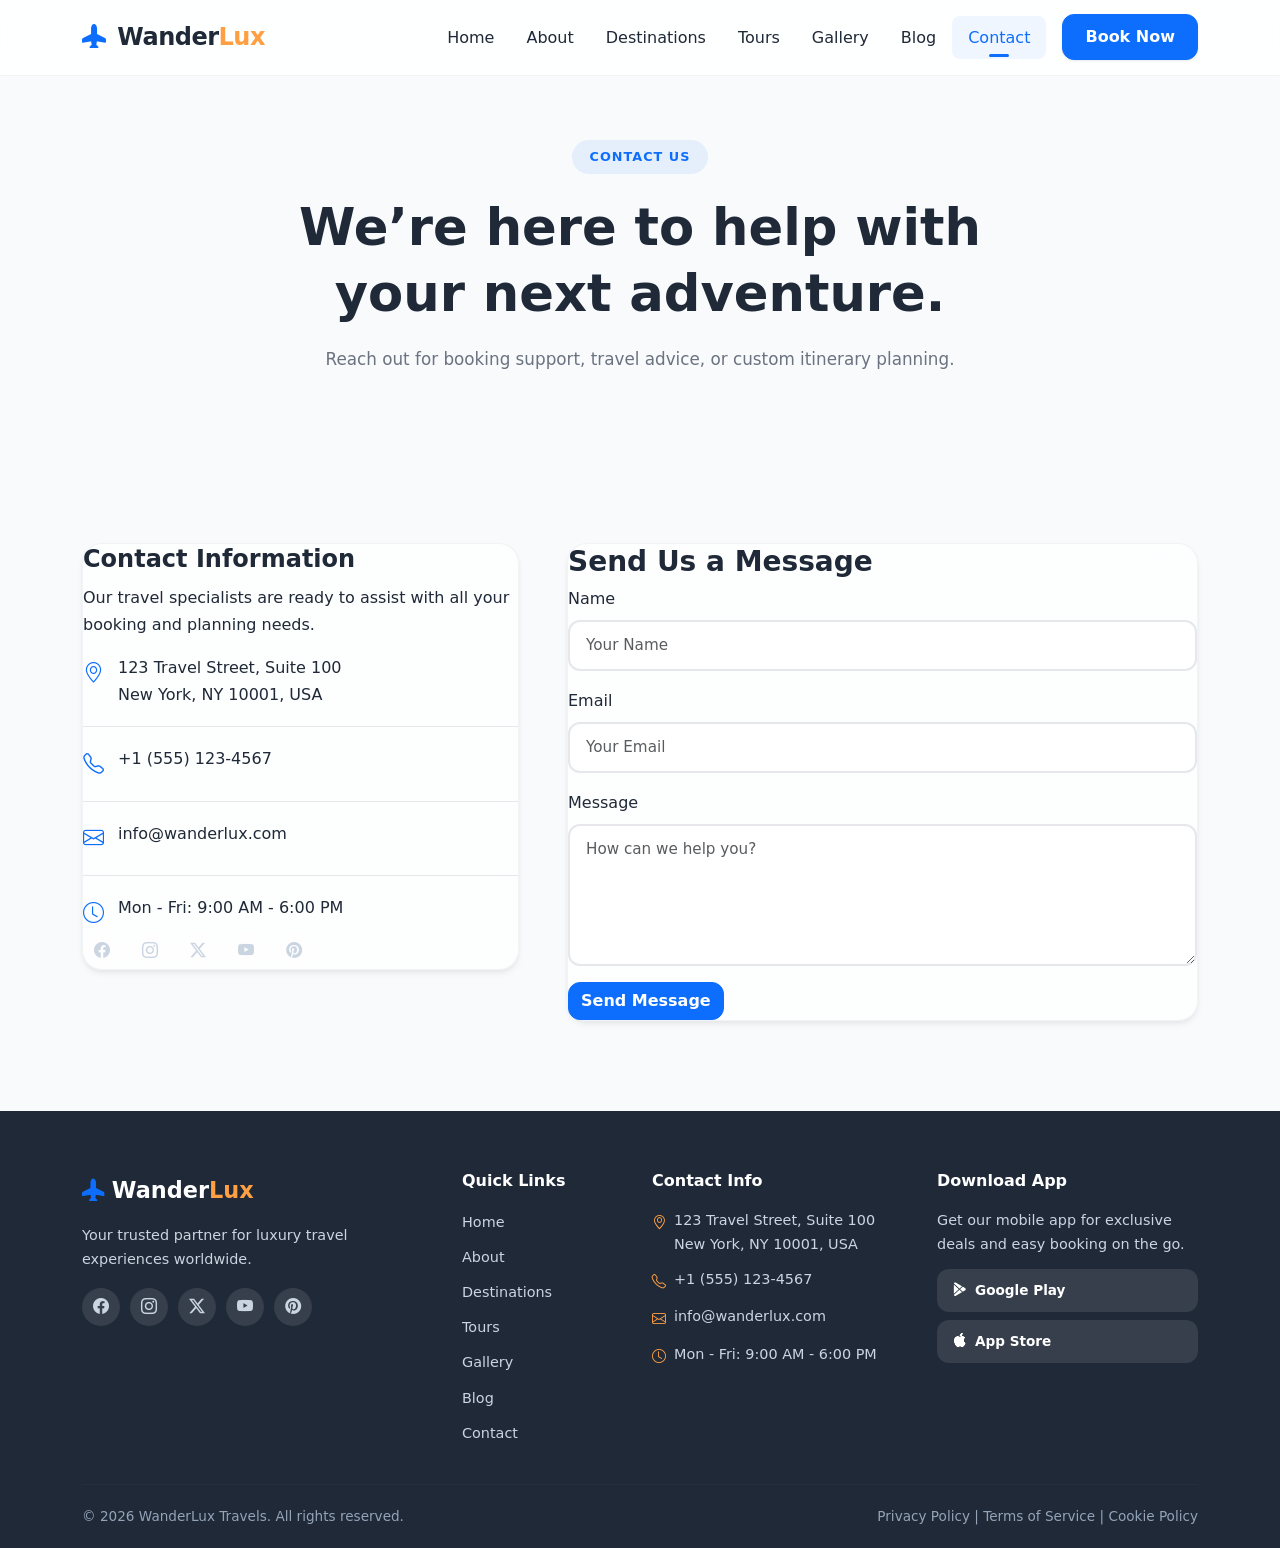
<file: contact.html>
<!DOCTYPE html>
<html lang="en">
<head>
    <meta charset="UTF-8">
    <meta name="viewport" content="width=device-width, initial-scale=1.0">
    <meta name="description" content="Contact WanderLux Travels for travel planning, bookings, and support.">
    <meta name="keywords" content="travel contact, WanderLux, travel support, booking inquiry">
    <meta name="author" content="WanderLux Travels">
    <title>Contact | WanderLux Travels</title>
    <link rel="icon" href="favicon.svg" type="image/svg+xml">
    <link href="https://cdn.jsdelivr.net/npm/bootstrap@5.3.2/dist/css/bootstrap.min.css" rel="stylesheet">
    <link href="https://cdn.jsdelivr.net/npm/bootstrap-icons@1.11.3/font/bootstrap-icons.css" rel="stylesheet">
    <link href="https://unpkg.com/aos@2.3.1/dist/aos.css" rel="stylesheet">
    <link href="style.css" rel="stylesheet">
</head>
<body>
    <nav class="navbar navbar-expand-lg fixed-top" id="mainNavbar">
        <div class="container">
            <a class="navbar-brand" href="index.html">
                <i class="bi bi-airplane-fill"></i> Wander<span>Lux</span>
            </a>
            <button class="navbar-toggler" type="button" data-bs-toggle="collapse" data-bs-target="#navbarContent"
            aria-controls="navbarContent" aria-expanded="false" aria-label="Toggle navigation">
                <span class="navbar-toggler-icon"></span>
            </button>
            <div class="collapse navbar-collapse" id="navbarContent">
                <ul class="navbar-nav ms-auto mb-2 mb-lg-0">
                    <li class="nav-item"><a class="nav-link" href="index.html">Home</a></li>
                    <li class="nav-item"><a class="nav-link" href="about.html">About</a></li>
                    <li class="nav-item"><a class="nav-link" href="destinations.html">Destinations</a></li>
                    <li class="nav-item"><a class="nav-link" href="tours.html">Tours</a></li>
                    <li class="nav-item"><a class="nav-link" href="gallery.html">Gallery</a></li>
                    <li class="nav-item"><a class="nav-link" href="blog.html">Blog</a></li>
                    <li class="nav-item"><a class="nav-link active" href="contact.html">Contact</a></li>
                </ul>
                <a href="tours.html" class="btn btn-primary ms-lg-3 btn-nav-book">Book Now</a>
            </div>
        </div>
    </nav>

    <section class="page-header contact-header">
        <div class="container">
            <div class="header-content text-center" data-aos="fade-up">
                <span class="section-badge">Contact Us</span>
                <h1>We’re here to help with your next adventure.</h1>
                <p>Reach out for booking support, travel advice, or custom itinerary planning.</p>
            </div>
        </div>
    </section>

    <section class="section-padding contact-section">
        <div class="container">
            <div class="row g-5">
                <div class="col-lg-5" data-aos="fade-right">
                    <div class="contact-info glass-card">
                        <h4>Contact Information</h4>
                        <p>Our travel specialists are ready to assist with all your booking and planning needs.</p>
                        <ul class="contact-info-list">
                            <li><i class="bi bi-geo-alt"></i> 123 Travel Street, Suite 100<br>New York, NY 10001, USA</li>
                            <li><i class="bi bi-telephone"></i> +1 (555) 123-4567</li>
                            <li><i class="bi bi-envelope"></i> info@wanderlux.com</li>
                            <li><i class="bi bi-clock"></i> Mon - Fri: 9:00 AM - 6:00 PM</li>
                        </ul>
                        <div class="footer-social">
                            <a href="#"><i class="bi bi-facebook"></i></a>
                            <a href="#"><i class="bi bi-instagram"></i></a>
                            <a href="#"><i class="bi bi-twitter-x"></i></a>
                            <a href="#"><i class="bi bi-youtube"></i></a>
                            <a href="#"><i class="bi bi-pinterest"></i></a>
                        </div>
                    </div>
                </div>
                <div class="col-lg-7" data-aos="fade-left">
                    <div class="contact-form glass-card contact-form-wrapper">
                        <h3>Send Us a Message</h3>
                        <form>
                            <div class="mb-3">
                                <label class="form-label">Name</label>
                                <input type="text" class="form-control" placeholder="Your Name" required>
                            </div>
                            <div class="mb-3">
                                <label class="form-label">Email</label>
                                <input type="email" class="form-control" placeholder="Your Email" required>
                            </div>
                            <div class="mb-3">
                                <label class="form-label">Message</label>
                                <textarea class="form-control" rows="5" placeholder="How can we help you?" required></textarea>
                            </div>
                            <button type="submit" class="btn btn-primary">Send Message</button>
                        </form>
                    </div>
                </div>
            </div>
        </div>
    </section>

    <footer class="site-footer">
        <div class="container">
            <div class="row g-4">
                <div class="col-lg-4 col-md-6">
                    <div class="footer-brand">
                        <i class="bi bi-airplane-fill"></i> Wander<span>Lux</span>
                    </div>
                    <p class="footer-about">Your trusted partner for luxury travel experiences worldwide.</p>
                    <div class="footer-social">
                        <a href="#"><i class="bi bi-facebook"></i></a>
                        <a href="#"><i class="bi bi-instagram"></i></a>
                        <a href="#"><i class="bi bi-twitter-x"></i></a>
                        <a href="#"><i class="bi bi-youtube"></i></a>
                        <a href="#"><i class="bi bi-pinterest"></i></a>
                    </div>
                </div>
                <div class="col-lg-2 col-md-6">
                    <h6>Quick Links</h6>
                    <ul class="footer-links">
                        <li><a href="index.html">Home</a></li>
                        <li><a href="about.html">About</a></li>
                        <li><a href="destinations.html">Destinations</a></li>
                        <li><a href="tours.html">Tours</a></li>
                        <li><a href="gallery.html">Gallery</a></li>
                        <li><a href="blog.html">Blog</a></li>
                        <li><a href="contact.html">Contact</a></li>
                    </ul>
                </div>
                <div class="col-lg-3 col-md-6">
                    <h6>Contact Info</h6>
                    <ul class="footer-contact">
                        <li><i class="bi bi-geo-alt"></i> 123 Travel Street, Suite 100<br>New York, NY 10001, USA</li>
                        <li><i class="bi bi-telephone"></i> +1 (555) 123-4567</li>
                        <li><i class="bi bi-envelope"></i> info@wanderlux.com</li>
                        <li><i class="bi bi-clock"></i> Mon - Fri: 9:00 AM - 6:00 PM</li>
                    </ul>
                </div>
                <div class="col-lg-3 col-md-6">
                    <h6>Download App</h6>
                    <p class="footer-app-text">Get our mobile app for exclusive deals and easy booking on the go.</p>
                    <div class="app-buttons">
                        <a href="#" class="app-btn"><i class="bi bi-google-play"></i> Google Play</a>
                        <a href="#" class="app-btn"><i class="bi bi-apple"></i> App Store</a>
                    </div>
                </div>
            </div>
            <hr class="footer-divider">
            <div class="row">
                <div class="col-md-6">
                    <p class="footer-copy">&copy; 2026 WanderLux Travels. All rights reserved.</p>
                </div>
                <div class="col-md-6 text-md-end">
                    <p class="footer-copy">
                        <a href="#">Privacy Policy</a> | <a href="#">Terms of Service</a> | <a href="#">Cookie Policy</a>
                    </p>
                </div>
            </div>
        </div>
    </footer>

    <script src="https://cdn.jsdelivr.net/npm/bootstrap@5.3.2/dist/js/bootstrap.bundle.min.js"></script>
    <script src="https://unpkg.com/aos@2.3.1/dist/aos.js"></script>
    <script>
        AOS.init({ once: true });
    </script>
</body>
</html>
</file>
<file: style.css>
/* =============================================
   WanderLux Travels - Main Stylesheet
   Premium Travel Agency Design
   ============================================= */

/* CSS Custom Properties */
:root {
    --primary: #0d6efd;
    --primary-dark: #0b5ed7;
    --primary-light: #3d8bfd;
    --secondary: #00b894;
    --secondary-dark: #00a381;
    --accent: #ff9f43;
    --accent-dark: #f08c30;
    --bg: #f8fafc;
    --bg-dark: #1f2937;
    --text: #1f2937;
    --text-light: #6b7280;
    --text-white: #ffffff;
    --border: #e5e7eb;
    --shadow-sm: 0 1px 3px rgba(0, 0, 0, 0.06), 0 1px 2px rgba(0, 0, 0, 0.04);
    --shadow: 0 4px 6px rgba(0, 0, 0, 0.05), 0 2px 4px rgba(0, 0, 0, 0.04);
    --shadow-md: 0 10px 25px rgba(0, 0, 0, 0.08), 0 4px 10px rgba(0, 0, 0, 0.05);
    --shadow-lg: 0 20px 50px rgba(0, 0, 0, 0.1), 0 8px 20px rgba(0, 0, 0, 0.06);
    --shadow-xl: 0 25px 60px rgba(0, 0, 0, 0.12), 0 10px 30px rgba(0, 0, 0, 0.08);
    --radius-sm: 8px;
    --radius: 12px;
    --radius-lg: 16px;
    --radius-xl: 20px;
    --radius-2xl: 24px;
    --transition: 0.3s cubic-bezier(0.4, 0, 0.2, 1);
    --transition-fast: 0.2s cubic-bezier(0.4, 0, 0.2, 1);
    --transition-slow: 0.5s cubic-bezier(0.4, 0, 0.2, 1);
}

/* Base Styles */
*,
*::before,
*::after {
    box-sizing: border-box;
}

html {
    scroll-behavior: smooth;
    font-size: 16px;
}

body {
    font-family: 'Segoe UI', system-ui, -apple-system, BlinkMacSystemFont, 'Helvetica Neue', Arial, sans-serif;
    color: var(--text);
    background-color: var(--bg);
    line-height: 1.7;
    overflow-x: hidden;
    -webkit-font-smoothing: antialiased;
    -moz-osx-font-smoothing: grayscale;
}

h1, h2, h3, h4, h5, h6 {
    font-weight: 700;
    line-height: 1.3;
    color: var(--text);
}

a {
    color: var(--primary);
    text-decoration: none;
    transition: color var(--transition-fast);
}

a:hover {
    color: var(--primary-dark);
}

img {
    max-width: 100%;
    height: auto;
    display: block;
}

/* =============================================
   Loading Screen
   ============================================= */
.loader-wrapper {
    position: fixed;
    top: 0;
    left: 0;
    width: 100%;
    height: 100%;
    background: #ffffff;
    display: flex;
    align-items: center;
    justify-content: center;
    z-index: 99999;
    transition: opacity 0.5s ease, visibility 0.5s ease;
}

.loader-wrapper.hidden {
    opacity: 0;
    visibility: hidden;
    pointer-events: none;
}

.loader {
    text-align: center;
}

.loader-plane {
    font-size: 3.5rem;
    color: var(--primary);
    animation: planeFly 1.2s ease-in-out infinite;
}

.loader-text {
    font-size: 1.5rem;
    font-weight: 700;
    color: var(--text);
    margin-top: 12px;
    letter-spacing: 2px;
}

@keyframes planeFly {
    0%, 100% { transform: translateY(0) rotate(0deg); }
    25% { transform: translateY(-18px) rotate(-5deg); }
    50% { transform: translateY(-8px) rotate(0deg); }
    75% { transform: translateY(-22px) rotate(5deg); }
}

/* =============================================
   Navbar
   ============================================= */
#mainNavbar {
    background: rgba(255, 255, 255, 0.85);
    backdrop-filter: blur(20px);
    -webkit-backdrop-filter: blur(20px);
    border-bottom: 1px solid rgba(229, 231, 235, 0.5);
    padding: 12px 0;
    transition: all var(--transition);
    z-index: 9999;
}

#mainNavbar.scrolled {
    background: rgba(255, 255, 255, 0.95);
    box-shadow: var(--shadow-md);
    padding: 8px 0;
}

.navbar-brand {
    font-size: 1.5rem;
    font-weight: 800;
    color: var(--text) !important;
    letter-spacing: -0.5px;
}

.navbar-brand i {
    color: var(--primary);
    margin-right: 4px;
}

.navbar-brand span {
    color: var(--accent);
}

.navbar-nav .nav-link {
    color: var(--text) !important;
    font-weight: 500;
    padding: 8px 16px !important;
    border-radius: 8px;
    transition: all var(--transition-fast);
    position: relative;
}

.navbar-nav .nav-link:hover,
.navbar-nav .nav-link.active {
    color: var(--primary) !important;
    background: rgba(13, 110, 253, 0.06);
}

.navbar-nav .nav-link.active::after {
    content: '';
    position: absolute;
    bottom: 2px;
    left: 50%;
    transform: translateX(-50%);
    width: 20px;
    height: 3px;
    background: var(--primary);
    border-radius: 4px;
}

.btn-nav-book {
    font-weight: 600;
    padding: 10px 22px;
    border-radius: 50px;
    box-shadow: var(--shadow-sm);
    transition: all var(--transition);
}

.btn-nav-book:hover {
    transform: translateY(-2px);
    box-shadow: var(--shadow-md);
}

.navbar-toggler {
    border: none;
    padding: 8px;
    border-radius: 10px;
    background: rgba(13, 110, 253, 0.06);
}

.navbar-toggler:focus {
    box-shadow: none;
}

/* =============================================
   Hero Carousel
   ============================================= */
#heroCarousel {
    height: 100vh;
    min-height: 650px;
    max-height: 900px;
}

.hero-slide {
    height: 100vh;
    min-height: 650px;
    max-height: 900px;
    background-size: cover;
    background-position: center;
    background-repeat: no-repeat;
    position: relative;
}

.hero-overlay {
    position: absolute;
    top: 0;
    left: 0;
    width: 100%;
    height: 100%;
    background: linear-gradient(180deg,
        rgba(31, 41, 55, 0.55) 0%,
        rgba(31, 41, 55, 0.35) 50%,
        rgba(31, 41, 55, 0.65) 100%);
}

.carousel-caption {
    position: absolute;
    top: 50%;
    left: 50%;
    transform: translate(-50%, -50%);
    text-align: center;
    width: 90%;
    max-width: 800px;
    z-index: 10;
    bottom: auto;
    right: auto;
    padding: 0;
}

.hero-badge {
    display: inline-block;
    background: rgba(255, 255, 255, 0.2);
    backdrop-filter: blur(10px);
    border: 1px solid rgba(255, 255, 255, 0.3);
    color: #fff;
    padding: 8px 20px;
    border-radius: 50px;
    font-size: 0.85rem;
    font-weight: 600;
    letter-spacing: 1px;
    text-transform: uppercase;
    margin-bottom: 20px;
}

.carousel-caption h1 {
    font-size: 3.5rem;
    font-weight: 800;
    color: #fff;
    margin-bottom: 16px;
    text-shadow: 0 2px 10px rgba(0, 0, 0, 0.3);
    line-height: 1.2;
}

.carousel-caption p {
    font-size: 1.15rem;
    color: rgba(255, 255, 255, 0.9);
    margin-bottom: 30px;
    max-width: 600px;
    margin-left: auto;
    margin-right: auto;
}

.hero-btns {
    display: flex;
    gap: 14px;
    justify-content: center;
    flex-wrap: wrap;
}

.hero-btns .btn {
    padding: 14px 32px;
    font-weight: 600;
    border-radius: 50px;
    letter-spacing: 0.3px;
    transition: all var(--transition);
}

.hero-btns .btn:hover {
    transform: translateY(-3px);
    box-shadow: var(--shadow-lg);
}

.hero-btns .btn-outline-light {
    border: 2px solid rgba(255, 255, 255, 0.8);
}

.hero-btns .btn-outline-light:hover {
    background: rgba(255, 255, 255, 0.15);
    border-color: #fff;
}

.carousel-control-prev,
.carousel-control-next {
    width: 50px;
    height: 50px;
    top: 50%;
    transform: translateY(-50%);
    background: rgba(255, 255, 255, 0.2);
    backdrop-filter: blur(10px);
    border-radius: 50%;
    margin: 0 20px;
    opacity: 0;
    transition: all var(--transition);
}

#heroCarousel:hover .carousel-control-prev,
#heroCarousel:hover .carousel-control-next {
    opacity: 1;
}

.carousel-indicators button {
    width: 12px;
    height: 12px;
    border-radius: 50%;
    border: 2px solid #fff;
    background: transparent;
    margin: 0 6px;
    transition: all var(--transition);
}

.carousel-indicators button.active {
    background: #fff;
    width: 36px;
    border-radius: 12px;
}

/* =============================================
   Page Header
   ============================================= */
.page-header {
    padding: 140px 0 80px;
    background: #f8fafc;
    position: relative;
}
.page-header .header-content {
    text-align: center;
    max-width: 720px;
    margin: 0 auto;
}
.page-header .section-badge {
    margin-bottom: 20px;
}
.page-header h1 {
    font-size: clamp(2.5rem, 4vw, 4rem);
    margin-bottom: 18px;
}
.page-header p {
    color: var(--text-light);
    font-size: 1.05rem;
    max-width: 680px;
    margin: 0 auto;
}

/* =============================================
   Search Section
   ============================================= */
.search-section {
    margin-top: -60px;
    position: relative;
    z-index: 100;
    padding-bottom: 0;
}

.search-card {
    background: rgba(255, 255, 255, 0.9);
    backdrop-filter: blur(20px);
    border: 1px solid rgba(255, 255, 255, 0.6);
    padding: 28px 30px;
    border-radius: var(--radius-xl);
    box-shadow: var(--shadow-xl);
}

.search-label {
    font-size: 0.8rem;
    font-weight: 600;
    text-transform: uppercase;
    letter-spacing: 0.5px;
    color: var(--text-light);
    margin-bottom: 6px;
}

.search-card .form-select,
.search-card .form-control {
    border: 2px solid var(--border);
    border-radius: var(--radius);
    padding: 12px 16px;
    font-size: 0.95rem;
    transition: all var(--transition-fast);
    background: #fff;
}

.search-card .form-select:focus,
.search-card .form-control:focus {
    border-color: var(--primary);
    box-shadow: 0 0 0 3px rgba(13, 110, 253, 0.1);
}

.search-btn {
    padding: 12px 24px;
    font-weight: 600;
    border-radius: var(--radius);
    letter-spacing: 0.3px;
}

/* =============================================
   Section Styles
   ============================================= */
.section-padding {
    padding: 90px 0;
}

.section-header {
    margin-bottom: 50px;
}

.section-badge {
    display: inline-block;
    background: rgba(13, 110, 253, 0.08);
    color: var(--primary);
    padding: 6px 18px;
    border-radius: 50px;
    font-size: 0.8rem;
    font-weight: 700;
    letter-spacing: 1px;
    text-transform: uppercase;
    margin-bottom: 14px;
}

.section-title {
    font-size: 2.3rem;
    font-weight: 800;
    margin-bottom: 12px;
    color: var(--text);
}

.section-subtitle {
    color: var(--text-light);
    font-size: 1.05rem;
    max-width: 550px;
    margin: 0 auto;
}

.bg-light-subtle {
    background: #f1f5f9;
}

/* =============================================
   Destination Cards
   ============================================= */
.destination-card {
    background: #fff;
    border-radius: var(--radius-lg);
    overflow: hidden;
    box-shadow: var(--shadow);
    transition: all var(--transition);
    height: 100%;
    display: flex;
    flex-direction: column;
}

.destination-card:hover {
    transform: translateY(-8px);
    box-shadow: var(--shadow-xl);
}

.card-img-wrap {
    position: relative;
    overflow: hidden;
    height: 200px;
}

.card-img-wrap img {
    width: 100%;
    height: 100%;
    object-fit: cover;
    transition: transform var(--transition-slow);
}

.destination-card:hover .card-img-wrap img {
    transform: scale(1.08);
}

.card-badge {
    position: absolute;
    top: 14px;
    right: 14px;
    background: var(--accent);
    color: #fff;
    padding: 5px 14px;
    border-radius: 50px;
    font-size: 0.75rem;
    font-weight: 700;
    letter-spacing: 0.5px;
    z-index: 2;
}

.card-body-content {
    padding: 18px 20px;
    flex: 1;
    display: flex;
    flex-direction: column;
}

.card-body-content h5 {
    font-size: 1.1rem;
    font-weight: 700;
    margin: 0;
}

.rating {
    color: var(--accent);
    font-weight: 700;
    font-size: 0.9rem;
}

.rating i {
    font-size: 0.75rem;
}

.card-country {
    color: var(--primary);
    font-weight: 600;
    font-size: 0.85rem;
    margin-bottom: 6px;
}

.card-desc {
    color: var(--text-light);
    font-size: 0.9rem;
    margin-bottom: 12px;
    flex: 1;
}

.price-estimate {
    display: block;
    font-weight: 700;
    color: var(--secondary);
    font-size: 1rem;
    margin-bottom: 8px;
}

/* =============================================
   Why Choose Us Cards
   ============================================= */
.why-card {
    background: #fff;
    padding: 35px 25px;
    border-radius: var(--radius-xl);
    border: 1px solid rgba(229, 231, 235, 0.6);
    transition: all var(--transition);
    height: 100%;
}

.why-card:hover {
    transform: translateY(-6px);
    box-shadow: var(--shadow-xl);
    border-color: transparent;
}

.why-icon {
    width: 64px;
    height: 64px;
    border-radius: 50%;
    background: rgba(13, 110, 253, 0.08);
    display: flex;
    align-items: center;
    justify-content: center;
    margin: 0 auto 18px;
    font-size: 1.6rem;
    color: var(--primary);
    transition: all var(--transition);
}

.why-card:hover .why-icon {
    background: var(--primary);
    color: #fff;
    transform: scale(1.1);
}

.why-card h5 {
    font-weight: 700;
    margin-bottom: 8px;
}

.why-card p {
    color: var(--text-light);
    font-size: 0.9rem;
    margin: 0;
}

/* =============================================
   Tour Cards
   ============================================= */
.tour-card {
    background: #fff;
    border-radius: var(--radius-lg);
    overflow: hidden;
    box-shadow: var(--shadow);
    transition: all var(--transition);
    height: 100%;
    display: flex;
    flex-direction: column;
}

.tour-card:hover {
    transform: translateY(-8px);
    box-shadow: var(--shadow-xl);
}

.tour-img-wrap {
    position: relative;
    height: 220px;
    overflow: hidden;
}

.tour-img-wrap img {
    width: 100%;
    height: 100%;
    object-fit: cover;
    transition: transform var(--transition-slow);
}

.tour-card:hover .tour-img-wrap img {
    transform: scale(1.08);
}

.tour-duration {
    position: absolute;
    top: 14px;
    left: 14px;
    background: rgba(31, 41, 55, 0.8);
    backdrop-filter: blur(8px);
    color: #fff;
    padding: 5px 14px;
    border-radius: 50px;
    font-size: 0.8rem;
    font-weight: 600;
    z-index: 2;
}

.tour-body {
    padding: 20px;
    flex: 1;
    display: flex;
    flex-direction: column;
}

.tour-body h5 {
    font-size: 1.1rem;
    font-weight: 700;
    margin: 0;
}

.tour-meta {
    color: var(--text-light);
    font-size: 0.85rem;
    margin-bottom: 4px;
}

.tour-price {
    font-size: 1.3rem;
    font-weight: 800;
    color: var(--primary);
    margin-bottom: 6px;
}

.tour-price span {
    font-size: 0.85rem;
    font-weight: 500;
    color: var(--text-light);
}

.tour-desc {
    color: var(--text-light);
    font-size: 0.9rem;
    margin-bottom: 14px;
    flex: 1;
}

/* =============================================
   Statistics Section
   ============================================= */
.stats-section {
    background: linear-gradient(135deg, var(--primary) 0%, #0b5ed7 100%);
    color: #fff;
    position: relative;
    overflow: hidden;
}

.stats-section::before {
    content: '';
    position: absolute;
    top: -50%;
    right: -20%;
    width: 500px;
    height: 500px;
    background: rgba(255, 255, 255, 0.04);
    border-radius: 50%;
}

.stats-section::after {
    content: '';
    position: absolute;
    bottom: -40%;
    left: -10%;
    width: 400px;
    height: 400px;
    background: rgba(255, 255, 255, 0.03);
    border-radius: 50%;
}

.stat-item {
    position: relative;
    z-index: 1;
    padding: 20px;
}

.stat-icon {
    font-size: 2.5rem;
    margin-bottom: 10px;
    opacity: 0.9;
}

.stat-number {
    font-size: 3rem;
    font-weight: 800;
    line-height: 1;
    margin-bottom: 6px;
}

.stat-item p {
    font-size: 1rem;
    opacity: 0.85;
    margin: 0;
}

/* =============================================
   Testimonials
   ============================================= */
.testimonial-card {
    background: #fff;
    padding: 40px 30px;
    border-radius: var(--radius-xl);
    max-width: 700px;
    margin: 0 auto;
    border: 1px solid rgba(229, 231, 235, 0.5);
}

.testimonial-avatar {
    width: 80px;
    height: 80px;
    border-radius: 50%;
    object-fit: cover;
    margin: 0 auto 16px;
    border: 3px solid var(--primary);
    padding: 3px;
}

.testimonial-stars {
    color: var(--accent);
    margin-bottom: 14px;
    font-size: 1rem;
}

.testimonial-text {
    font-style: italic;
    color: var(--text);
    font-size: 1.05rem;
    margin-bottom: 16px;
    line-height: 1.7;
}

.testimonial-card h6 {
    font-weight: 700;
    margin-bottom: 2px;
}

.testimonial-card span {
    color: var(--text-light);
    font-size: 0.85rem;
}

/* =============================================
   Blog Cards
   ============================================= */
.blog-card {
    background: #fff;
    border-radius: var(--radius-lg);
    overflow: hidden;
    box-shadow: var(--shadow);
    transition: all var(--transition);
    height: 100%;
}

.blog-card:hover {
    transform: translateY(-6px);
    box-shadow: var(--shadow-xl);
}

.blog-img-wrap {
    position: relative;
    height: 220px;
    overflow: hidden;
}

.blog-img-wrap img {
    width: 100%;
    height: 100%;
    object-fit: cover;
    transition: transform var(--transition-slow);
}

.blog-card:hover .blog-img-wrap img {
    transform: scale(1.06);
}

.blog-category {
    position: absolute;
    top: 14px;
    left: 14px;
    background: var(--accent);
    color: #fff;
    padding: 5px 14px;
    border-radius: 50px;
    font-size: 0.75rem;
    font-weight: 700;
    z-index: 2;
}

.blog-body {
    padding: 20px;
}

.blog-date {
    font-size: 0.8rem;
    color: var(--text-light);
    display: block;
    margin-bottom: 8px;
}

.blog-body h5 {
    font-weight: 700;
    margin-bottom: 8px;
}

.blog-body p {
    color: var(--text-light);
    font-size: 0.9rem;
    margin-bottom: 10px;
}

.blog-featured .blog-img-wrap {
    height: 350px;
}

.blog-featured h3 {
    font-weight: 800;
}

.btn-link {
    color: var(--primary);
    font-weight: 600;
    text-decoration: none;
    padding: 0;
}

.btn-link:hover {
    color: var(--primary-dark);
}

/* =============================================
   Newsletter
   ============================================= */
.newsletter-section {
    background: linear-gradient(135deg, #f1f5f9 0%, #e2e8f0 100%);
}

.newsletter-card {
    background: #fff;
    padding: 50px 30px;
    border-radius: var(--radius-2xl);
    max-width: 650px;
    margin: 0 auto;
    border: 1px solid rgba(229, 231, 235, 0.5);
}

.newsletter-card h2 {
    font-weight: 800;
    margin-bottom: 10px;
}

.newsletter-card p {
    color: var(--text-light);
    margin-bottom: 20px;
}

.newsletter-form .input-group {
    max-width: 500px;
    margin: 0 auto;
    box-shadow: var(--shadow-md);
    border-radius: 50px;
    overflow: hidden;
}

.newsletter-form .form-control {
    border: 2px solid transparent;
    padding: 14px 20px;
    font-size: 0.95rem;
    border-radius: 50px 0 0 50px;
}

.newsletter-form .form-control:focus {
    border-color: var(--primary);
    box-shadow: none;
}

.newsletter-form .btn {
    border-radius: 0 50px 50px 0;
    padding: 14px 24px;
    font-weight: 600;
}

.newsletter-note {
    display: block;
    margin-top: 10px;
    font-size: 0.8rem;
    color: var(--text-light);
}

/* =============================================
   Footer
   ============================================= */
.site-footer {
    background: var(--bg-dark);
    color: #cbd5e1;
    padding: 60px 0 20px;
}

.footer-brand {
    font-size: 1.4rem;
    font-weight: 800;
    color: #fff !important;
    margin-bottom: 14px;
}

.footer-brand i {
    color: var(--primary);
}

.footer-brand span {
    color: var(--accent);
}

.footer-about {
    font-size: 0.9rem;
    margin-bottom: 16px;
    line-height: 1.7;
}

.footer-social {
    display: flex;
    gap: 10px;
}

.footer-social a {
    width: 38px;
    height: 38px;
    border-radius: 50%;
    background: rgba(255, 255, 255, 0.1);
    display: flex;
    align-items: center;
    justify-content: center;
    color: #cbd5e1;
    font-size: 1rem;
    transition: all var(--transition-fast);
}

.footer-social a:hover {
    background: var(--primary);
    color: #fff;
    transform: translateY(-3px);
}

.site-footer h6 {
    color: #fff;
    font-weight: 700;
    margin-bottom: 16px;
    font-size: 1rem;
}

.footer-links {
    list-style: none;
    padding: 0;
    margin: 0;
}

.footer-links li {
    margin-bottom: 8px;
}

.footer-links a {
    color: #cbd5e1;
    font-size: 0.9rem;
    transition: all var(--transition-fast);
}

.footer-links a:hover {
    color: #fff;
    padding-left: 4px;
}

.footer-contact {
    list-style: none;
    padding: 0;
    margin: 0;
}

.footer-contact li {
    margin-bottom: 10px;
    font-size: 0.9rem;
    display: flex;
    gap: 8px;
    align-items: flex-start;
}

.footer-contact i {
    color: var(--accent);
    margin-top: 3px;
}

.footer-app-text {
    font-size: 0.9rem;
    margin-bottom: 12px;
}

.app-buttons {
    display: flex;
    flex-direction: column;
    gap: 8px;
}

.app-btn {
    display: flex;
    align-items: center;
    gap: 8px;
    background: rgba(255, 255, 255, 0.1);
    color: #fff;
    padding: 10px 16px;
    border-radius: var(--radius);
    font-size: 0.85rem;
    font-weight: 600;
    transition: all var(--transition-fast);
}

.app-btn:hover {
    background: rgba(255, 255, 255, 0.2);
    color: #fff;
}

.footer-divider {
    border-color: rgba(255, 255, 255, 0.1);
    margin: 30px 0 20px;
}

.footer-copy {
    font-size: 0.85rem;
    margin: 0;
    color: #94a3b8;
}

.footer-copy a {
    color: #94a3b8;
}

.footer-copy a:hover {
    color: #fff;
}

/* =============================================
   Scroll to Top Button
   ============================================= */
.scroll-top-btn {
    position: fixed;
    bottom: 30px;
    right: 30px;
    width: 48px;
    height: 48px;
    border-radius: 50%;
    background: var(--primary);
    color: #fff;
    border: none;
    font-size: 1.3rem;
    cursor: pointer;
    z-index: 9998;
    opacity: 0;
    visibility: hidden;
    transform: translateY(20px);
    transition: all var(--transition);
    box-shadow: var(--shadow-lg);
    display: flex;
    align-items: center;
    justify-content: center;
}

.scroll-top-btn.visible {
    opacity: 1;
    visibility: visible;
    transform: translateY(0);
}

.scroll-top-btn:hover {
    background: var(--primary-dark);
    transform: translateY(-5px);
    box-shadow: var(--shadow-xl);
}

/* =============================================
   Page Hero (Subpages)
   ============================================= */
.page-hero {
    height: 400px;
    background-size: cover;
    background-position: center;
    position: relative;
    display: flex;
    align-items: center;
    margin-top: 72px;
}

.page-hero .hero-overlay {
    background: linear-gradient(180deg,
        rgba(31, 41, 55, 0.6) 0%,
        rgba(31, 41, 55, 0.5) 100%);
}

.page-hero-content {
    position: relative;
    z-index: 2;
    text-align: center;
}

.page-hero-content h1 {
    color: #fff;
    font-size: 2.8rem;
    font-weight: 800;
}

.page-hero-content p {
    color: rgba(255, 255, 255, 0.85);
    font-size: 1.1rem;
}

/* =============================================
   Glass Card
   ============================================= */
.glass-card {
    background: rgba(255, 255, 255, 0.75);
    backdrop-filter: blur(15px);
    -webkit-backdrop-filter: blur(15px);
    border: 1px solid rgba(229, 231, 235, 0.5);
    border-radius: var(--radius-xl);
    box-shadow: var(--shadow);
}

/* =============================================
   About Page - Mission Cards
   ============================================= */
.mission-card {
    transition: all var(--transition);
}

.mission-card:hover {
    transform: translateY(-6px);
    box-shadow: var(--shadow-xl);
}

.mission-card .why-icon {
    font-size: 2.5rem;
}

/* Team Cards */
.team-card {
    background: #fff;
    border-radius: var(--radius-xl);
    padding: 30px 20px;
    box-shadow: var(--shadow);
    transition: all var(--transition);
}

.team-card:hover {
    transform: translateY(-8px);
    box-shadow: var(--shadow-xl);
}

.team-img-wrap {
    width: 110px;
    height: 110px;
    border-radius: 50%;
    overflow: hidden;
    margin: 0 auto 16px;
    border: 4px solid rgba(13, 110, 253, 0.2);
}

.team-img-wrap img {
    width: 100%;
    height: 100%;
    object-fit: cover;
}

.team-card h5 {
    font-weight: 700;
    margin-bottom: 2px;
}

.team-card span {
    color: var(--text-light);
    font-size: 0.85rem;
    display: block;
    margin-bottom: 12px;
}

.team-social {
    display: flex;
    gap: 8px;
    justify-content: center;
}

.team-social a {
    width: 32px;
    height: 32px;
    border-radius: 50%;
    background: rgba(13, 110, 253, 0.08);
    display: flex;
    align-items: center;
    justify-content: center;
    color: var(--primary);
    font-size: 0.9rem;
    transition: all var(--transition-fast);
}

.team-social a:hover {
    background: var(--primary);
    color: #fff;
}

/* Achievement Cards */
.achievement-card {
    transition: all var(--transition);
}

.achievement-card:hover {
    transform: translateY(-6px);
    box-shadow: var(--shadow-lg);
}

.achievement-icon {
    font-size: 2.5rem;
    color: var(--accent);
    margin-bottom: 12px;
}

/* =============================================
   CTA Section
   ============================================= */
.cta-section {
    background: linear-gradient(135deg, var(--primary) 0%, #0b5ed7 100%);
    color: #fff;
}

.cta-section h2 {
    color: #fff;
    font-weight: 800;
}

.cta-section p {
    color: rgba(255, 255, 255, 0.85);
}

.cta-section .btn-primary {
    background: #fff;
    color: var(--primary);
    border: none;
    font-weight: 700;
}

.cta-section .btn-primary:hover {
    background: #f1f5f9;
    color: var(--primary-dark);
}

/* =============================================
   Destination Controls
   ============================================= */
.destination-controls {
    background: #fff;
    padding: 24px;
    border-radius: var(--radius-xl);
    box-shadow: var(--shadow);
}

.destination-controls .form-select,
.destination-controls .form-control {
    border: 2px solid var(--border);
    border-radius: var(--radius);
    padding: 12px 16px;
}

.destination-controls .form-select:focus,
.destination-controls .form-control:focus {
    border-color: var(--primary);
    box-shadow: 0 0 0 3px rgba(13, 110, 253, 0.1);
}

/* =============================================
   Masonry Gallery
   ============================================= */
.masonry-gallery {
    columns: 3;
    column-gap: 16px;
}

.gallery-item {
    break-inside: avoid;
    margin-bottom: 16px;
    position: relative;
    border-radius: var(--radius-lg);
    overflow: hidden;
    cursor: pointer;
    transition: all var(--transition);
}

.gallery-item img {
    width: 100%;
    display: block;
    transition: transform var(--transition-slow);
}

.gallery-item:hover img {
    transform: scale(1.06);
}

.gallery-overlay {
    position: absolute;
    top: 0;
    left: 0;
    width: 100%;
    height: 100%;
    background: rgba(31, 41, 55, 0.55);
    display: flex;
    flex-direction: column;
    align-items: center;
    justify-content: center;
    color: #fff;
    opacity: 0;
    transition: opacity var(--transition);
    gap: 8px;
}

.gallery-item:hover .gallery-overlay {
    opacity: 1;
}

.gallery-overlay i {
    font-size: 2rem;
}

.gallery-overlay span {
    font-weight: 600;
    font-size: 0.9rem;
}

/* =============================================
   Lightbox
   ============================================= */
.lightbox {
    position: fixed;
    top: 0;
    left: 0;
    width: 100%;
    height: 100%;
    background: rgba(0, 0, 0, 0.92);
    z-index: 99999;
    display: flex;
    flex-direction: column;
    align-items: center;
    justify-content: center;
    opacity: 0;
    visibility: hidden;
    transition: opacity 0.35s ease, visibility 0.35s ease;
}

.lightbox.active {
    opacity: 1;
    visibility: visible;
}

.lightbox img {
    max-width: 90%;
    max-height: 75vh;
    border-radius: var(--radius);
    box-shadow: var(--shadow-xl);
}

.lightbox-caption {
    color: #fff;
    margin-top: 16px;
    font-size: 1rem;
    font-weight: 500;
    text-align: center;
    max-width: 600px;
}

.lightbox-close {
    position: absolute;
    top: 24px;
    right: 32px;
    font-size: 2.5rem;
    color: #fff;
    cursor: pointer;
    z-index: 10;
    transition: color var(--transition-fast);
    line-height: 1;
}

.lightbox-close:hover {
    color: var(--accent);
}

/* =============================================
   Sidebar Widgets (Blog)
   ============================================= */
.sidebar-widget h5 {
    font-weight: 700;
    margin-bottom: 16px;
}

.sidebar-categories {
    list-style: none;
    padding: 0;
    margin: 0;
}

.sidebar-categories li {
    border-bottom: 1px solid var(--border);
}

.sidebar-categories li:last-child {
    border-bottom: none;
}

.sidebar-categories a {
    display: flex;
    justify-content: space-between;
    padding: 10px 0;
    color: var(--text);
    font-weight: 500;
    font-size: 0.9rem;
    transition: all var(--transition-fast);
}

.sidebar-categories a:hover {
    color: var(--primary);
    padding-left: 6px;
}

.sidebar-categories span {
    color: var(--text-light);
    font-weight: 400;
}

.popular-post {
    display: flex;
    gap: 12px;
    align-items: center;
    margin-bottom: 14px;
    padding-bottom: 14px;
    border-bottom: 1px solid var(--border);
}

.popular-post:last-child {
    margin-bottom: 0;
    padding-bottom: 0;
    border-bottom: none;
}

.popular-post img {
    width: 65px;
    height: 65px;
    border-radius: var(--radius);
    object-fit: cover;
}

.popular-post a {
    display: block;
    font-weight: 600;
    font-size: 0.9rem;
    color: var(--text);
    line-height: 1.3;
}

.popular-post a:hover {
    color: var(--primary);
}

.popular-post span {
    font-size: 0.78rem;
    color: var(--text-light);
}

/* =============================================
   Contact Page
   ============================================= */
.contact-form-wrapper h3 {
    font-weight: 800;
    margin-bottom: 4px;
}

.contact-form-wrapper .form-control,
.contact-form-wrapper .form-select {
    border: 2px solid var(--border);
    border-radius: var(--radius);
    padding: 12px 16px;
    font-size: 0.95rem;
    transition: all var(--transition-fast);
}

.contact-form-wrapper .form-control:focus,
.contact-form-wrapper .form-select:focus {
    border-color: var(--primary);
    box-shadow: 0 0 0 3px rgba(13, 110, 253, 0.1);
}

.contact-form-wrapper .form-control.is-invalid,
.contact-form-wrapper .form-select.is-invalid {
    border-color: #dc3545;
}

.contact-info-list {
    list-style: none;
    padding: 0;
    margin: 0;
}

.contact-info-list li {
    display: flex;
    gap: 14px;
    margin-bottom: 18px;
    padding-bottom: 18px;
    border-bottom: 1px solid var(--border);
}

.contact-info-list li:last-child {
    margin-bottom: 0;
    padding-bottom: 0;
    border-bottom: none;
}

.contact-info-list i {
    font-size: 1.3rem;
    color: var(--primary);
    margin-top: 2px;
}

.contact-info-list strong {
    display: block;
    font-size: 0.85rem;
    color: var(--text);
    margin-bottom: 2px;
}

.contact-social {
    display: flex;
    gap: 10px;
    flex-wrap: wrap;
}

.contact-social a {
    width: 40px;
    height: 40px;
    border-radius: 50%;
    background: rgba(13, 110, 253, 0.08);
    display: flex;
    align-items: center;
    justify-content: center;
    color: var(--primary);
    font-size: 1.1rem;
    transition: all var(--transition-fast);
}

.contact-social a:hover {
    background: var(--primary);
    color: #fff;
    transform: translateY(-3px);
}

.map-section {
    width: 100%;
}

.map-section iframe {
    display: block;
}

/* =============================================
   Buttons
   ============================================= */
.btn-primary {
    background: var(--primary);
    border-color: var(--primary);
    font-weight: 600;
    border-radius: var(--radius);
    transition: all var(--transition);
}

.btn-primary:hover,
.btn-primary:focus {
    background: var(--primary-dark);
    border-color: var(--primary-dark);
    transform: translateY(-2px);
    box-shadow: var(--shadow-md);
}

.btn-outline-primary {
    border: 2px solid var(--primary);
    color: var(--primary);
    font-weight: 600;
    border-radius: var(--radius);
    transition: all var(--transition);
}

.btn-outline-primary:hover {
    background: var(--primary);
    color: #fff;
    transform: translateY(-2px);
    box-shadow: var(--shadow-md);
}

.btn-lg {
    padding: 14px 30px;
    border-radius: 50px;
}

/* =============================================
   Responsive Styles
   ============================================= */
@media (max-width: 1199.98px) {
    .masonry-gallery {
        columns: 3;
    }
    .carousel-caption h1 {
        font-size: 2.8rem;
    }
    .section-title {
        font-size: 2rem;
    }
}

@media (max-width: 991.98px) {
    .masonry-gallery {
        columns: 2;
    }
    .carousel-caption h1 {
        font-size: 2.4rem;
    }
    #heroCarousel {
        height: 85vh;
        min-height: 550px;
    }
    .hero-slide {
        height: 85vh;
        min-height: 550px;
    }
    .search-section {
        margin-top: -40px;
    }
    .search-card {
        padding: 20px;
    }
    .section-padding {
        padding: 60px 0;
    }
    .page-hero {
        height: 320px;
    }
    .page-hero-content h1 {
        font-size: 2.2rem;
    }
    .navbar-collapse {
        background: rgba(255, 255, 255, 0.98);
        backdrop-filter: blur(20px);
        padding: 16px;
        border-radius: var(--radius-lg);
        margin-top: 8px;
        box-shadow: var(--shadow-lg);
    }
    .btn-nav-book {
        margin-top: 10px;
        width: 100%;
    }
}

@media (max-width: 767.98px) {
    .masonry-gallery {
        columns: 2;
        column-gap: 10px;
    }
    .gallery-item {
        margin-bottom: 10px;
    }
    .carousel-caption h1 {
        font-size: 2rem;
    }
    .carousel-caption p {
        font-size: 0.95rem;
    }
    .hero-btns .btn {
        padding: 12px 24px;
        font-size: 0.9rem;
    }
    .section-title {
        font-size: 1.7rem;
    }
    .section-padding {
        padding: 50px 0;
    }
    .stat-number {
        font-size: 2.2rem;
    }
    .stat-icon {
        font-size: 2rem;
    }
    .page-hero {
        height: 280px;
        margin-top: 65px;
    }
    .page-hero-content h1 {
        font-size: 1.9rem;
    }
    .footer-social {
        justify-content: flex-start;
    }
}

@media (max-width: 575.98px) {
    .masonry-gallery {
        columns: 1;
    }
    .carousel-caption h1 {
        font-size: 1.6rem;
    }
    .hero-badge {
        font-size: 0.7rem;
        padding: 6px 14px;
    }
    .hero-btns {
        flex-direction: column;
        align-items: center;
        gap: 10px;
    }
    .hero-btns .btn {
        width: 100%;
        max-width: 250px;
    }
    .search-card {
        padding: 16px;
    }
    .section-title {
        font-size: 1.5rem;
    }
    .section-badge {
        font-size: 0.7rem;
    }
    .stat-number {
        font-size: 1.8rem;
    }
    .testimonial-card {
        padding: 24px 18px;
    }
    .newsletter-card {
        padding: 30px 18px;
    }
    .page-hero {
        height: 240px;
        margin-top: 60px;
    }
    .page-hero-content h1 {
        font-size: 1.6rem;
    }
    .scroll-top-btn {
        bottom: 20px;
        right: 16px;
        width: 40px;
        height: 40px;
        font-size: 1rem;
    }
}

/* =============================================
   AOS Customization
   ============================================= */
[data-aos] {
    transition-timing-function: cubic-bezier(0.4, 0, 0.2, 1);
}

/* Hidden state for destination/tour items during filtering */
.dest-item.hidden,
.tour-item.hidden {
    display: none;
}
</file>
